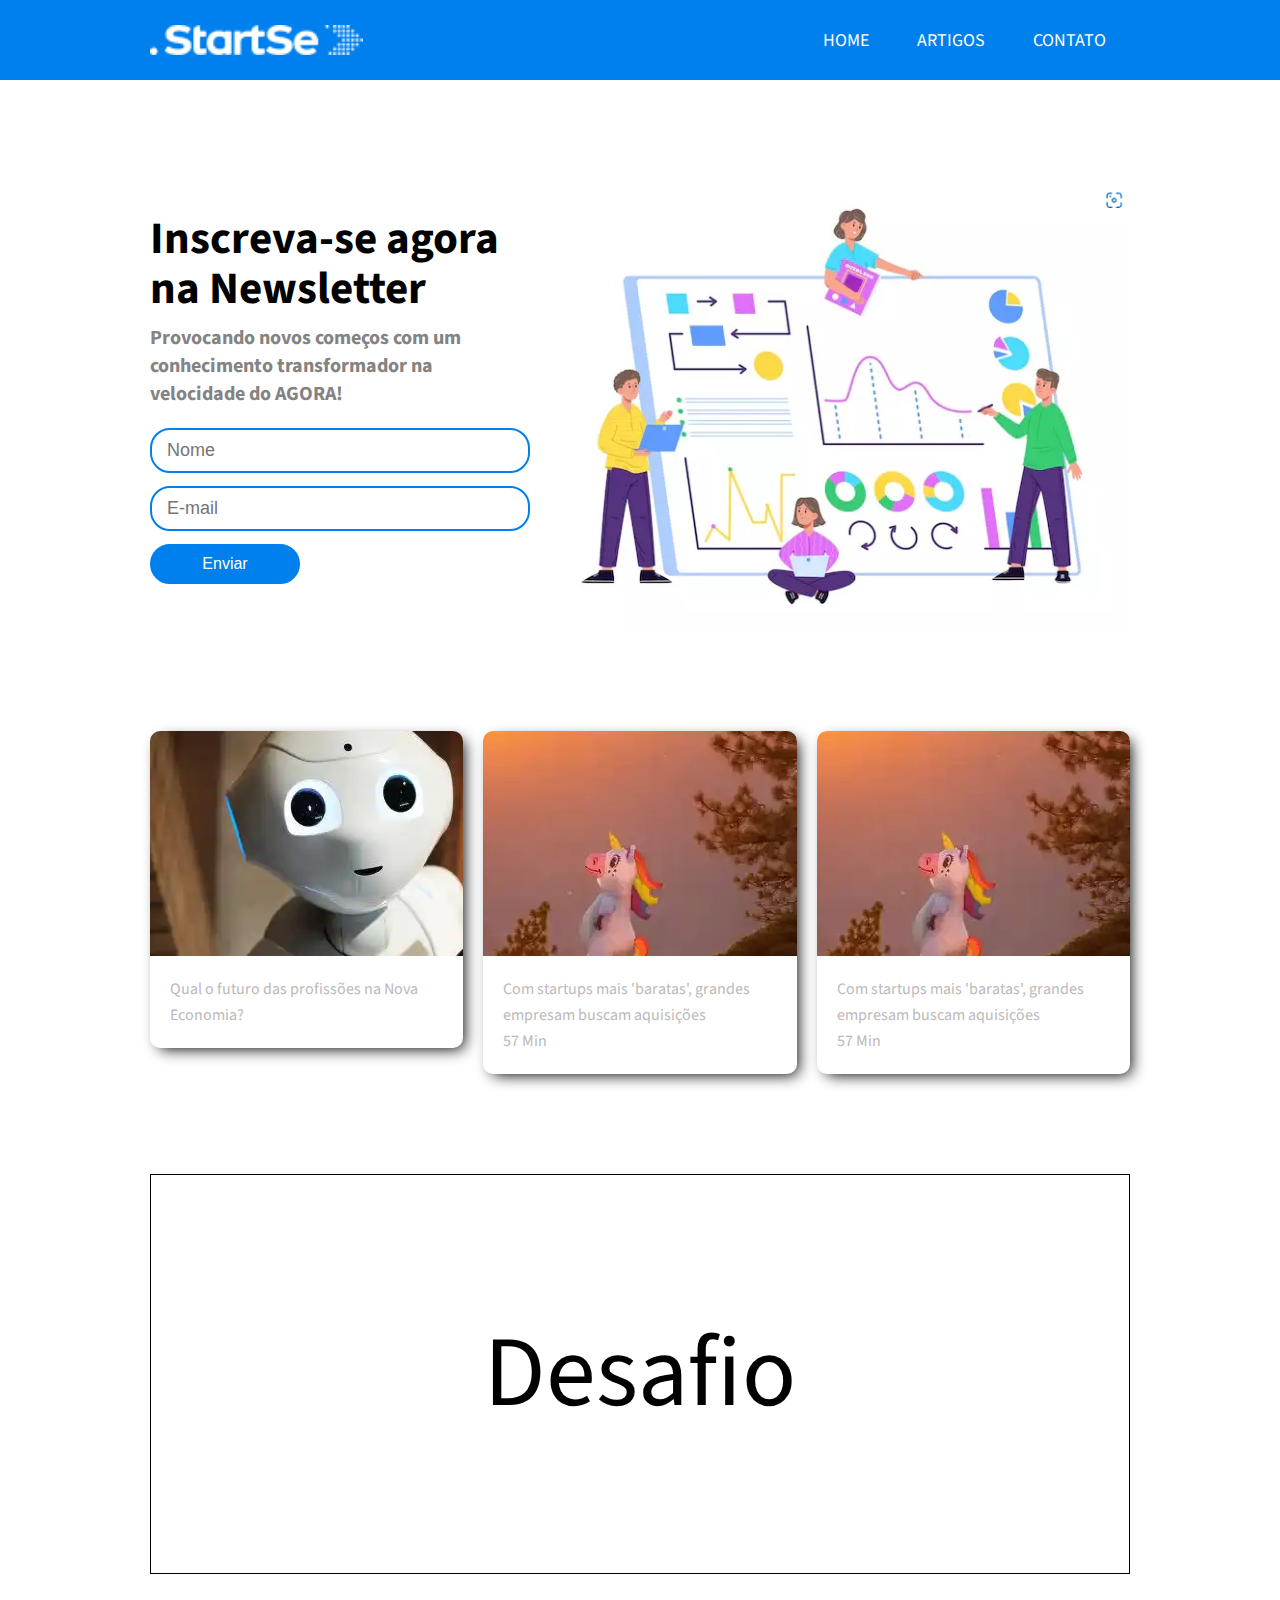
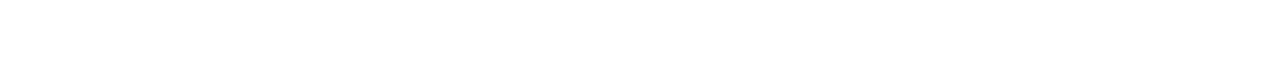
<file: index.html>
<!DOCTYPE html>
<html lang="pt-br">
    <head>
        <meta charset="UTF-8">
        <meta http-equiv="X-UA-Compatible" content="IE=edge" />
        <meta name="viewport" content="width=device-width, initial-scale=1.0" />
        <title>StartSe</title>
        <link rel="icon" type="image/x-icon" href="IMAGEM/favicon.ico" />
        <link rel="stylesheet" href="CSS/style.css" />
        <link rel="stylesheet" href="CSS/responsive.css" />
    </head>

    <body>   
        <header>
            <div class="container">
                <img src="IMAGEM/image.png" alt="logo"/>
                <div class="menu-section">
                    <div class="container-menu">
                        <input type="checkbox" id="checkbox-menu"/>
                        <label class="menu-button-container" for="checkbox-menu">
                            <span></span><!--opção-->
                            <span></span>
                            <span></span>
                        </label>
                        <nav>
                            <ul class="menu">
                                <li>
                                    <a href="#Home">Home</a>
                                </li>
                                <li>
                                    <a href="#artigos">Artigos</a>
                                </li>
                                <li>
                                    <a href="#form">Contato</a>
                                </li>
                            </ul>
                        </nav>
                    </div>    
                </div>
            </div>
        </header> 

        <main id="home">
            <div class="container-main">
                <div>
                    <h2><span>Inscreva-se agora</span></h2>
                    <h2>na Newsletter</h2>
                    <h3>Provocando novos começos com um conhecimento transformador na velocidade do AGORA!</h3>
                    <form>
                        <input type="text" placeholder="Nome" />
                        <input type="email" placeholder="E-mail" />
                        <input type="submit" value="Enviar" />
                    </form>
                </div>
                <img src="IMAGEM/register.png" alt="">
            </div>
        </main>        
        <Section id="artigos" class="cards">
            <a href="artigos/futuro/futuro.html">
                <div class="card">
                    <div class="image">
                        <img src="IMAGEM/futuro.webp" />
                    </div>
                    <div class="content">
                        <p class="title text--medium">Qual o futuro das profissões na Nova Economia?</p>
                        <div class="info">
                            <p class="text--medium"></p>
                        </div>
                    </div>    
                </div>
            </a>
            <div class="card">
                <div class="image">
                    <img src="IMAGEM/unicornio.png" />
                </div>
                <div class="content">
                    <p class="title text--medium">Com startups mais 'baratas', grandes empresam buscam aquisições</p>
                    <div class="info">
                        <p class="text--medium"> 57 Min</p>
                    </div>
                </div>    
            </div>
            <div class="card">
                <div class="image">
                    <img src="IMAGEM/unicornio.png" />
                </div>
                <div class="content">
                    <p class="title text--medium">Com startups mais 'baratas', grandes empresam buscam aquisições</p>
                    <div class="info">
                        <p class="text--medium"> 57 Min</p>
                    </div>
                </div>    
            </div>
        </Section>

        <section id="form">
            <div class="desafio">Desafio</div>
        </section>
    </body>
</html>
</file>
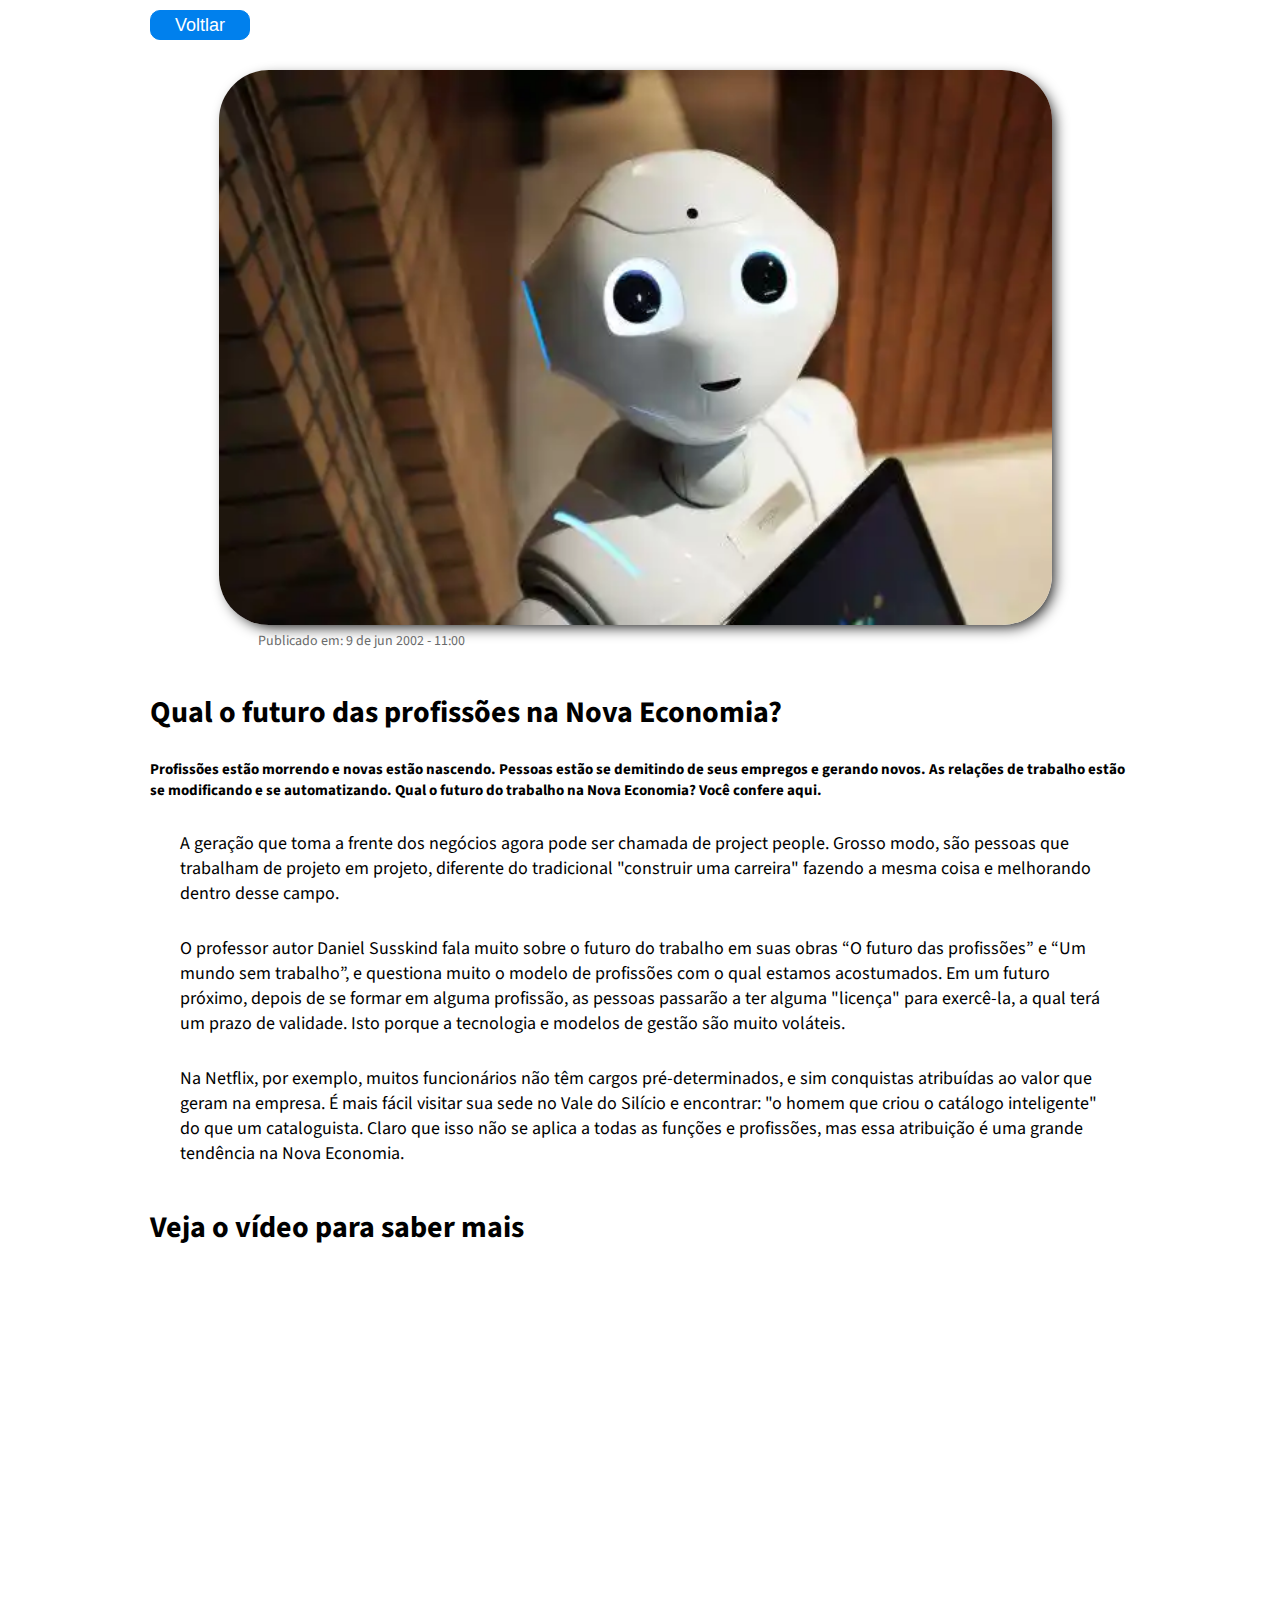
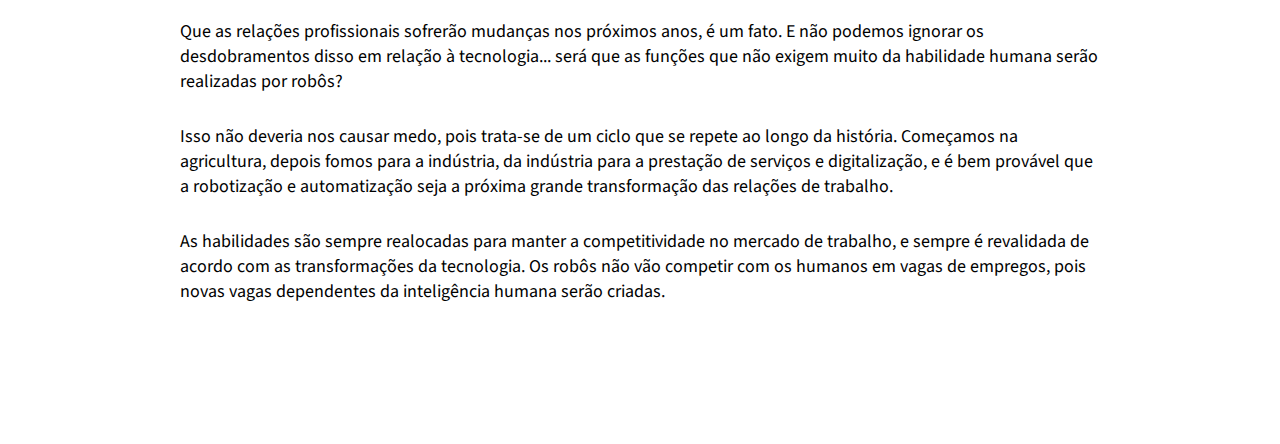
<file: artigos/futuro/futuro.html>
<!DOCTYPE html>
<html lang="pt-br">
    <head>
        <meta charset="UTF-8">
        <meta http-equiv="X-A-Compatible" content="IE=edge">
        <meta name="viewport" content="width=device-width, initial-scale=1.0">
        <link rel="icon" href="/IMAGEM/favicon.ico">
        <link rel="stylesheet" href="futuro.css">
        <title>Qual o futuro das profissões na Nova Economia?</title>
    </head>

    <body>
        <section>
            <div>
                <a href="../../index.html">
                    <button>Voltlar</button>
                </a>
            </div>
            <img src="../../IMAGEM/futuro.webp" alt="banner">
            <p class="publication">Publicado em: 9 de jun 2002 - 11:00</p>
            <h1>Qual o futuro das profissões na Nova Economia?</h1>
            <h4>Profissões estão morrendo e novas estão nascendo. Pessoas estão
                se demitindo de seus empregos e gerando novos. As relações de
                trabalho estão se modificando e se automatizando. Qual o futuro
                do trabalho na Nova Economia? Você confere aqui.</h4>
            <p>A geração que toma a frente dos negócios agora pode ser chamada
                de project people. Grosso modo, são pessoas que trabalham de
                projeto em projeto, diferente do tradicional "construir uma
                carreira" fazendo a mesma coisa e melhorando dentro desse campo.</p>
            <p>O professor autor Daniel Susskind fala muito sobre o futuro do
                trabalho em suas obras “O futuro das profissões” e “Um mundo sem
                trabalho”, e questiona muito o modelo de profissões com o qual
                estamos acostumados. Em um futuro próximo, depois de se formar
                em alguma profissão, as pessoas passarão a ter alguma "licença"
                para exercê-la, a qual terá um prazo de validade. Isto porque a
                tecnologia e modelos de gestão são muito voláteis.</p>
            <p>Na Netflix, por exemplo, muitos funcionários não têm cargos
                pré-determinados, e sim conquistas atribuídas ao valor que geram
                na empresa. É mais fácil visitar sua sede no Vale do Silício e
                encontrar: "o homem que criou o catálogo inteligente" do que um
                cataloguista. Claro que isso não se aplica a todas as funções e
                profissões, mas essa atribuição é uma grande tendência na Nova
                Economia.</p>
            <h2>Veja o vídeo para saber mais</h2>
            <div class="content-video">
                <iframe
                    width="560"
                    height="315"
                    src="https://www.youtube.com/embed/xFoSKn53KFI"
                    title="YouTube video player"
                    frameborder="0"
                    allow="accelerometer; autoplay; clipboard-write;
                    encrypted-media; gyroscope; picture-in-picture"
                    allowfullscreen>
                </iframe>
            </div>
            <p>Que as relações profissionais sofrerão mudanças nos próximos
                anos, é um fato. E não podemos ignorar os desdobramentos disso
                em relação à tecnologia... será que as funções que não exigem
                muito da habilidade humana serão realizadas por robôs?</p>
            <p>Isso não deveria nos causar medo, pois trata-se de um ciclo que
                se repete ao longo da história. Começamos na agricultura, depois
                fomos para a indústria, da indústria para a prestação de
                serviços e digitalização, e é bem provável que a robotização e
                automatização seja a próxima grande transformação das relações
                de trabalho.</p>
            <p>As habilidades são sempre realocadas para manter a
                competitividade no mercado de trabalho, e sempre é revalidada de
                acordo com as transformações da tecnologia. Os robôs não vão
                competir com os humanos em vagas de empregos, pois novas vagas
                dependentes da inteligência humana serão criadas. </p>
        </section>
    </body>
</html>
</file>
<file: CSS/style.css>
@import url('https://fonts.googleapis.com/css2?family=Source+Sans+Pro:ital,wght@0,300;0,400;0,700;1,400&display=swap');
* {
    box-sizing: border-box;
    margin: 0;
    padding: 0;
    outline: 0;
}

html,
body {
    font-family: 'Source Sans Pro', 'Times New Roman';
    text-rendering: optimizeLegibility;
    -webkit-font-smoothing: antialiased;
}

/*HEADER*/
header {
    background-color: #0080ed;
}

header .container {
    display: flex;
    align-items: center;
    justify-content: space-between;
    max-width: 980px;
    height: 80px;
    margin: auto;
}

header nav ul {
    display: flex;
}

header nav ul li {
    list-style: none;
}

header nav ul li a {
    text-decoration: none;
    color: white;
    text-transform: uppercase;
    font-size: 18px;
    padding: 24px;
    transition: all 250ms linear 0s;
}

header nav ul li a:hover {
    background: rgba(255,255,255,0.15);
}

header .container img {
    height: 30px;
}

#checkbox-menu{
    display: none;
}

/*MAIN*/

main {
    margin-bottom: 100px;
}

main .container-main {
    display: flex;
    align-items: center;
    justify-content: space-between;
    max-width: 980px;
    margin: 100px auto 0px auto;
}

h2 {
    color: rgb(0, 0, 0);
    font-size: 45px;
    line-height: 50px;
    font-weight: bold;
}

h3 {
    color: rgb(131,131,131);
    font-size: 20px;
    line-height: 28px;
    margin: 10px 0;
}

form {
    margin-top: 20px;
}

form input {
    width: 380px;
    padding-left: 15px;
    font-size: 18px;
    height: 45px;
    margin-bottom: 13px;
    border-radius: 20px;
    border: 2px solid #0080ed;
}

form [type="submit"] {
    background-color: #0080ed;
    color: white;
    width: 150px;
    padding-left: 0px;
    font-size: 16px;
    height: 40px;
}

form [type="submit"]:hover {
    cursor: pointer;
    background-color: rgba(0, 128, 237, 0.75);
    transform: translateY(-1px);
}

main .container-main img {
    width: 600px;
}

/*CARDS*/

a {
    text-decoration: none
}

.cards {
    width: 90%;
    max-width: 980px;
    margin: auto;
    display: grid;
    grid-template-columns: repeat(auto-fit, minmax(250px, 1fr));
    grid-gap: 20px;
}

.text--medium {
    font-size: 16px;
    line-height: 26px;
    font-weight: 400;
    color: rgb(187,185,185);
}

.card{
    display: flex;
    flex-direction: column;
    cursor: pointer;
    box-shadow: 5px 5px 15px -4px black;
    transition: all 0.3s ease 0s;
    border-radius: 10px;
}

.card:hover {
    transform: translateY(-7px);
}

.image {
    width: 100%;
    padding-top: 56.25%;
    overflow: hidden;
    position: relative;
    border-radius: 10px 10px 0 0;
    height: 225px;
}

.image img {
    position: absolute;
    border-radius: 10px;
    top: 50%;
    left: 50%;
    transform: translate(-50%, -50%);
}

.content {
    margin: 20px;
}

.title {
    margin-bottom: 0px;
}

.desafio {
    font-size: 100px;
    display: flex;
    justify-content: center;
    height: 400px;
    align-items: center;
    border: 1px solid black;
    margin: 100px auto;    
    max-width: 980px;
}
</file>
<file: CSS/responsive.css>
@media (max-width: 1000px) {
    main .container-main div {
        margin: auto;
    }

    main .container-main img {
        display: none;
    }

    h2 {
        margin-left: 50px;
    }

    div h3 {
        margin-left: 50px;
    }

    form {
        display: flex;
        align-items: center;
        width: 100%;
        padding-top: 30px;
        text-align: center;
        flex-direction: column;
    }

    input {
        margin: 12px;
    }
}

@media (max-width: 1000px) {
    .container {
        padding: 0px 20px;
    }
}

@media (max-width: 630px) {

    .menu-button-container {
        display: flex;
    }
    
    .menu {
        position: absolute;
        margin-top: 30px;
        flex-direction: column;
        width: 100vw;
        justify-content: center;
        align-items: center;
        left: 100%;
        transform: translatex(100vw);
        transition: 0.5s ease transform;
    }
    
    .menu>li {
        display: flex;
        justify-content: center;
        margin: 0;
        padding: 0px;
        width: 100%;
        color: white;
        background-color: #0080ed;
        border-radius: 5px;
    }

    .menu>li:not(:last-child) {
        border-bottom: 1px solid white;
    }

    .menu li a {
        flex: 1;
        text-align: center;
    }


    
    main .container-menu img {
        display: none;
    }

    label{
        cursor: pointer;
        position: relative;
        display: block;
        height: 22px;
        width: 30px;
    }

    label span {
        position: absolute;
        display: block;
        height: 5px;
        width: 100%;
        background: white;
        border-radius: 30px;
        transition: 0.25s ease-in-out;
    }

    label span:nth-child(1) {
        top: 0;
    }

    label span:nth-child(2) {
        top: 8px;
    }

    label span:nth-child(3) {
        top: 16px;
    }

    #checkbox-menu:checked + label span:nth-child(1) {
        transform: rotate(-45deg);
        top: 8px;
    }

    #checkbox-menu:checked + label span:nth-child(2) {
        opacity: 0;
    }

    #checkbox-menu:checked + label span:nth-child(3) {
        transform: rotate(45deg);
        top: 8px;
    }

    nav.menu {
        width: 100%;
    }

    #checkbox-menu:checked~nav .menu {
        transform: translateX(-100vw);
        transition: 0.5s ease transform;
    }
}
</file>
<file: artigos/futuro/futuro.css>
@import url('https://fonts.googleapis.com/css2?family=Source+Sans+Pro:ital,wght@0,300;0,400;0,700;1,400&display=swap');
* {
    box-sizing: border-box;
    margin: 0;
    padding: 0;
    outline: 0;
}

html,
body {
    font-family: 'Source Sans Pro', 'Times New Roman';
    text-rendering: optimizeLegibility;
    -webkit-font-smoothing: antialiased;
}

section {
    max-width: 980px;
    margin: auto;
    transform: translateY(-10px);
}

button {
    width: 100px;
    height: 30px;
    margin: 20px 0 30px 0;
    border-radius: 10px;
    color: white;
    font-size: 18px;
    background-color: #0080ed;
    border: 1px solid #0080ed;
    cursor: pointer;
}

button:hover {
    background-color: rgba(0, 128, 237, 0.75);
    transform: translateY(-1px);
}

img {
    width: 85%;
    margin: 0 7%;
    border-radius: 50px;
    box-shadow: 5px 5px 15px -4px black;
    transition: all 0.6s ease 0s;
    object-fit: contain;
}

img:hover {
    transform: translateY(-6px);
}

.publication {
    font-size: 14px;
    margin: 0 0 0 11%;
    color: #696a6a;
}

h1 {
    margin: 40px 0 25px 0;
    font-size: 30px;
}

h2{
    margin: 40px 0 25px 0;
    font-size: 30px;
}

h4 {
    margin: 15px 0 15px 0;
    font-size: 15px;
}

p {
    margin: 30px;
    font-size: 18px;
}

p:last-child {
    padding-bottom: 100px;
}

.content-video {
    display: flex;
    justify-content: center;
}

@media (max-width: 1000px) {
    section {
        padding: 0 20px;
    }
    h1 {
        font-size: 25px;
    }
    h2 {
        font-size: 25px;
    }
    p {
        font-size: 16px;
    }
    img {
        min-height: 300px;
        object-fit: cover;
    }
}
</file>
